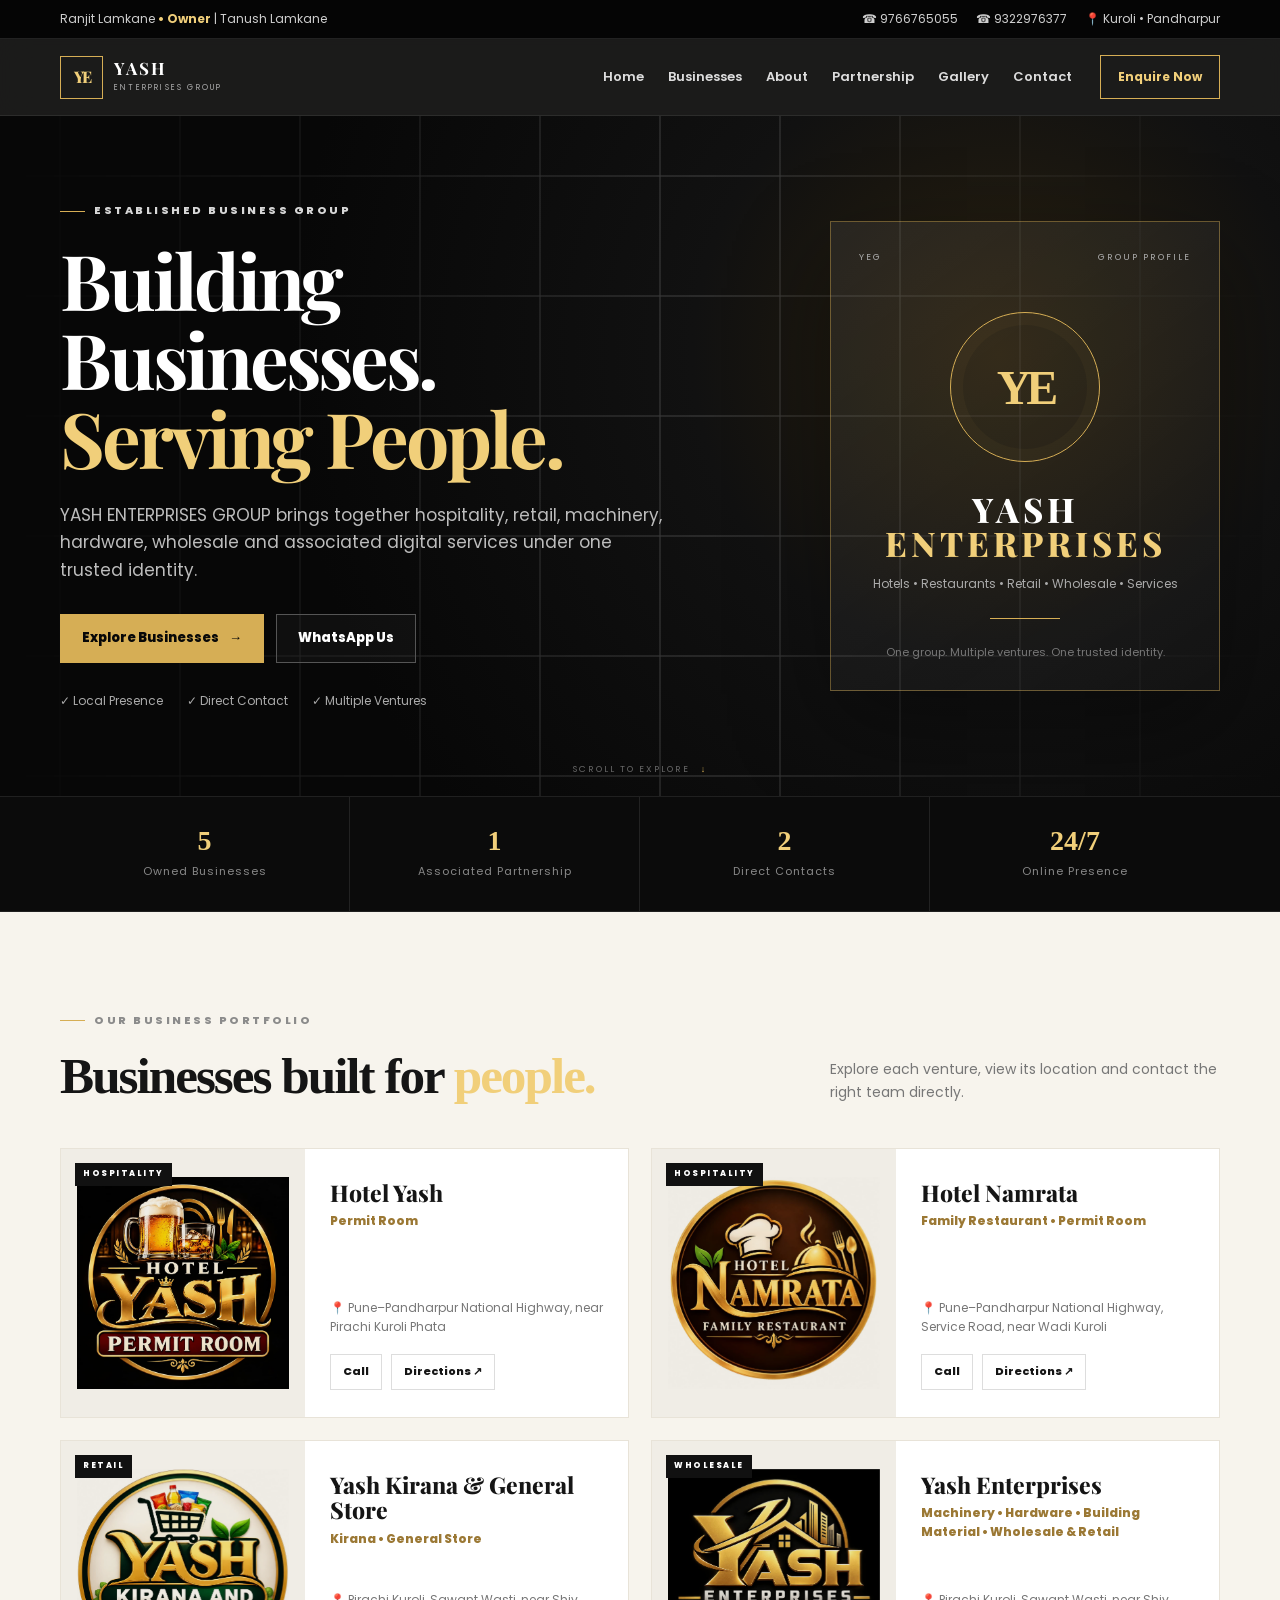
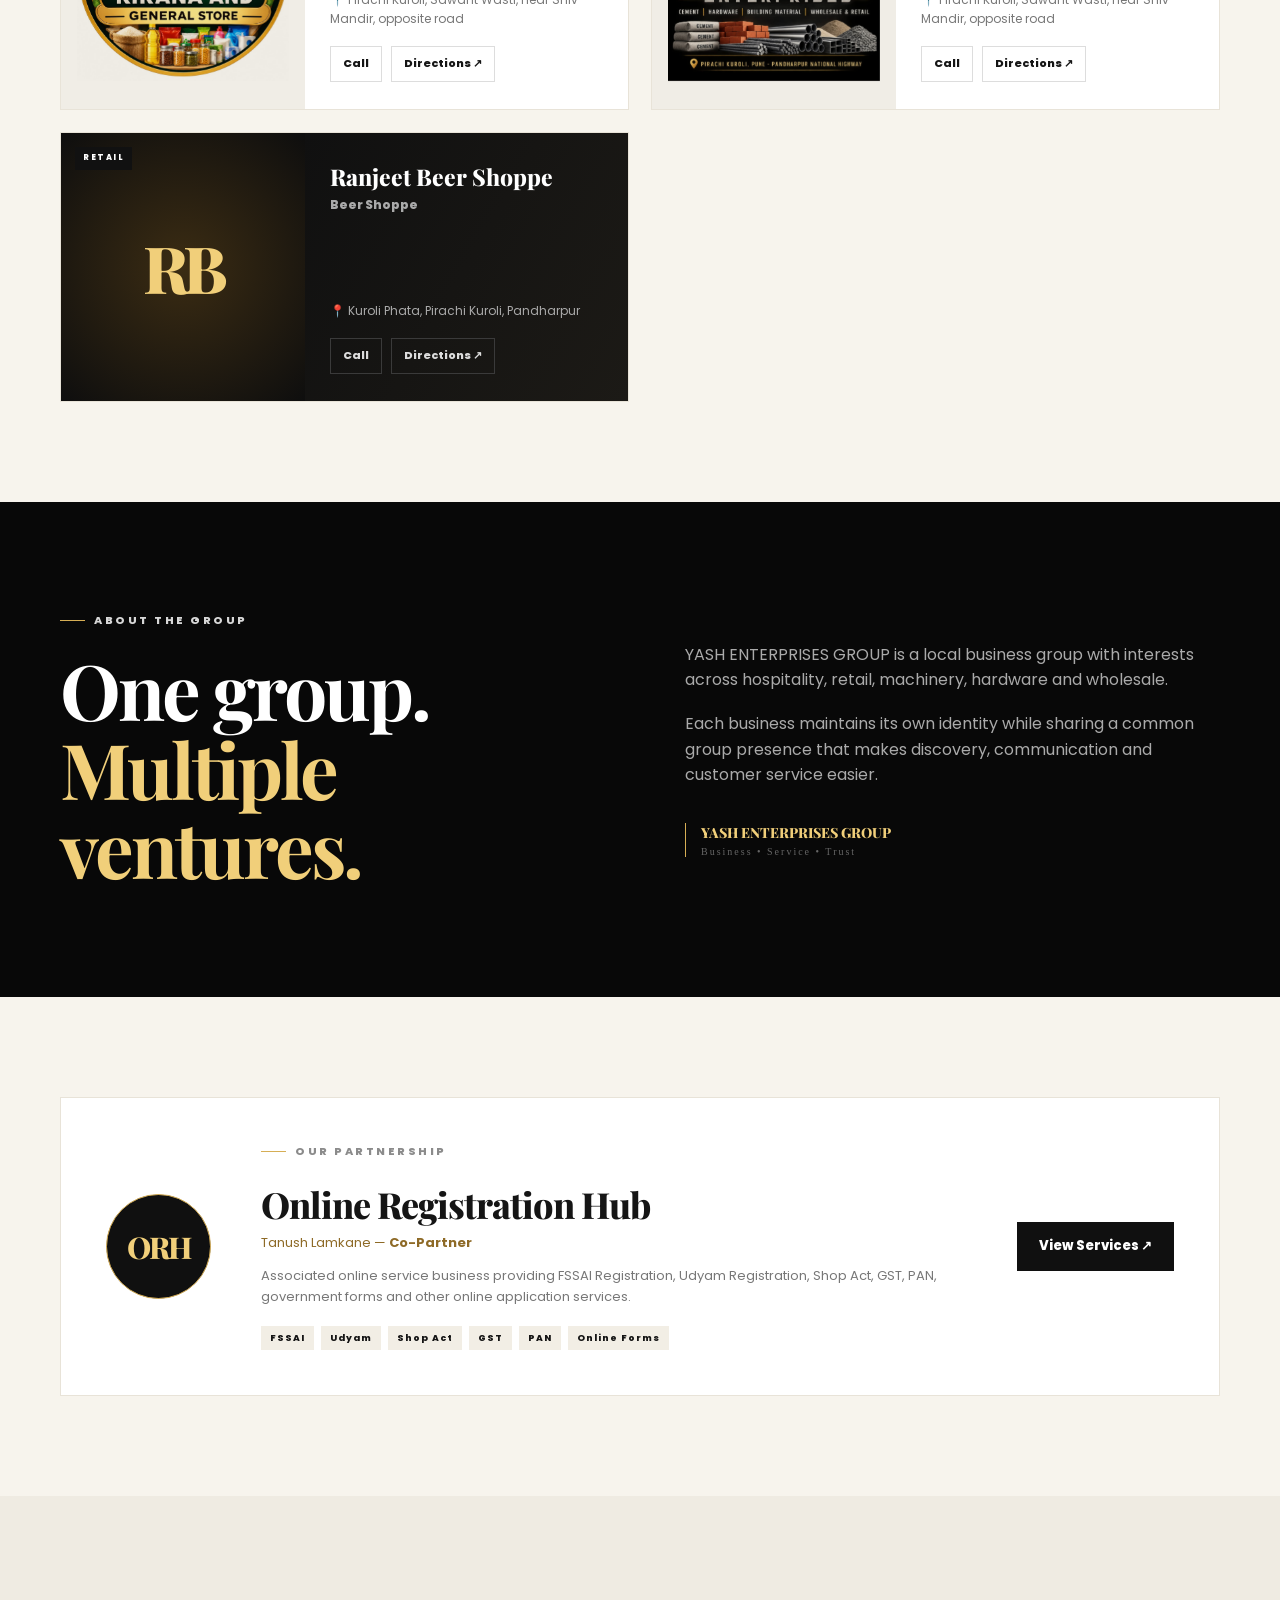
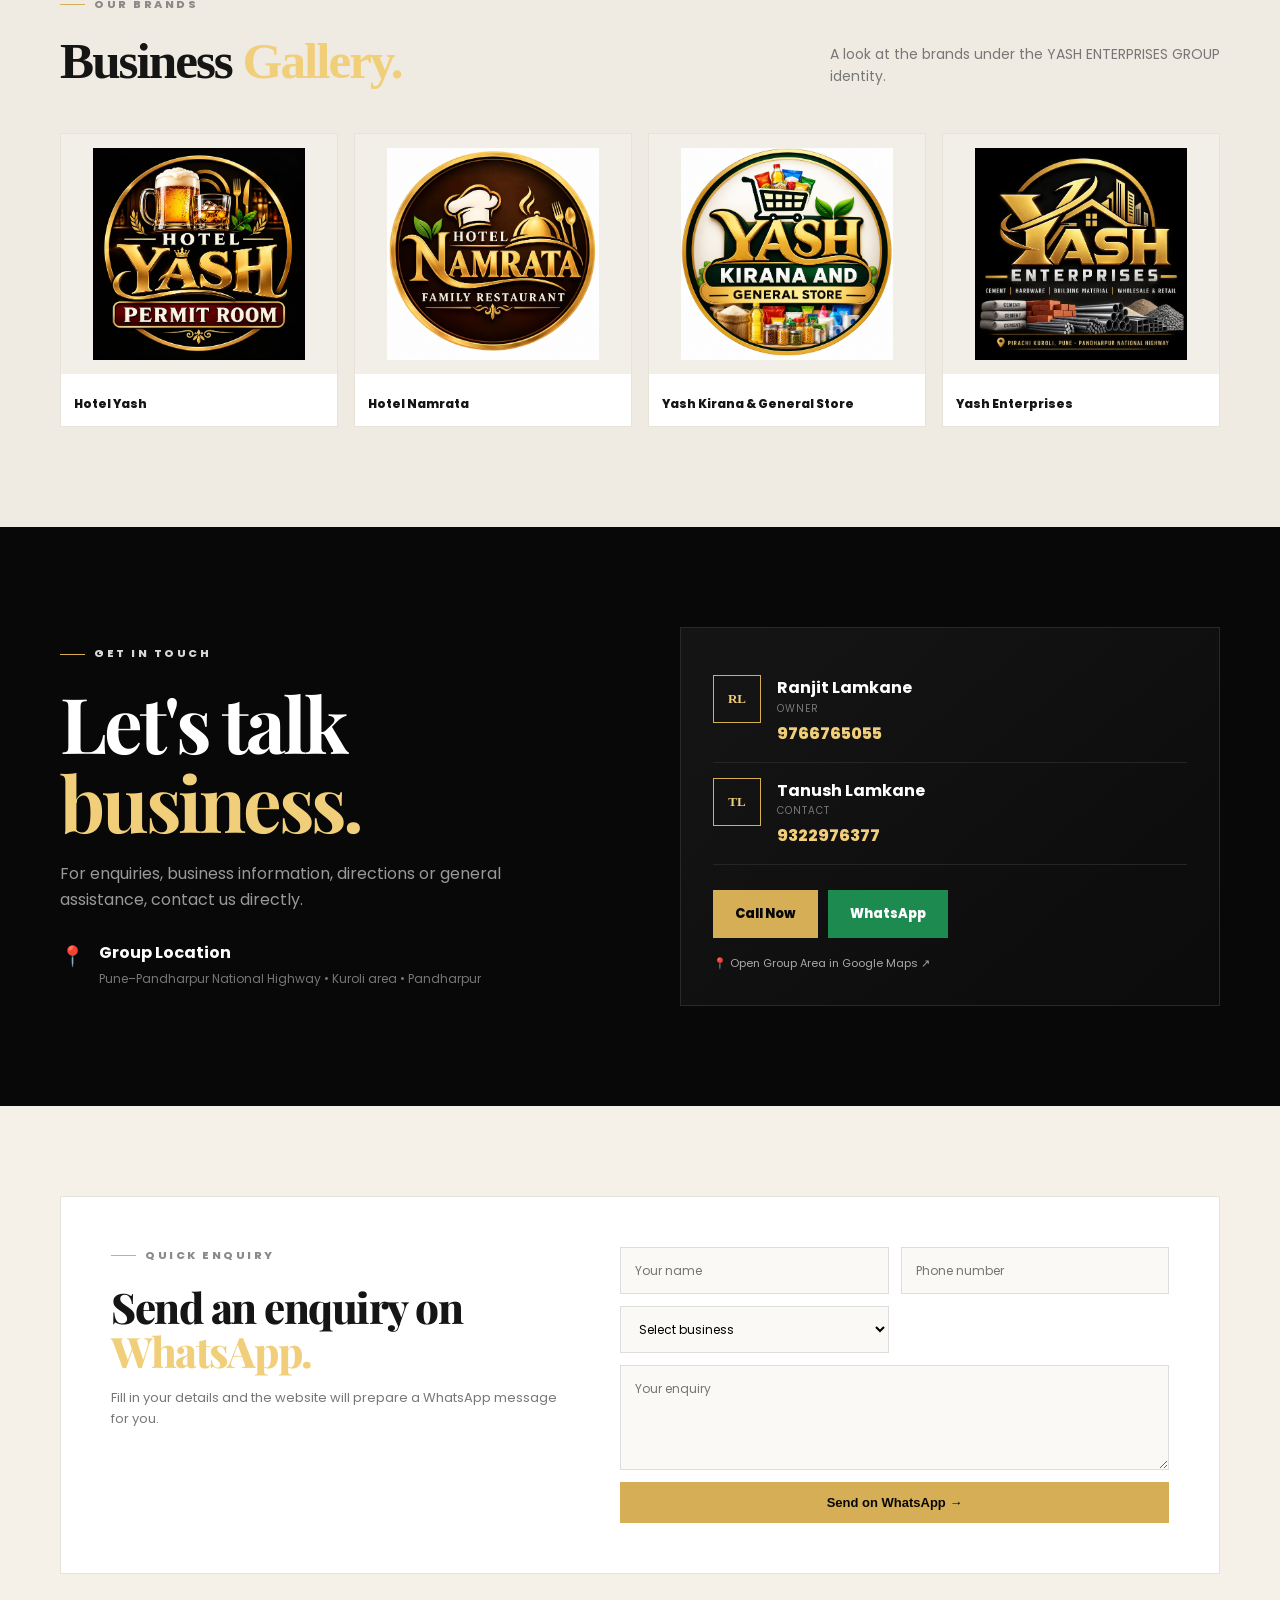
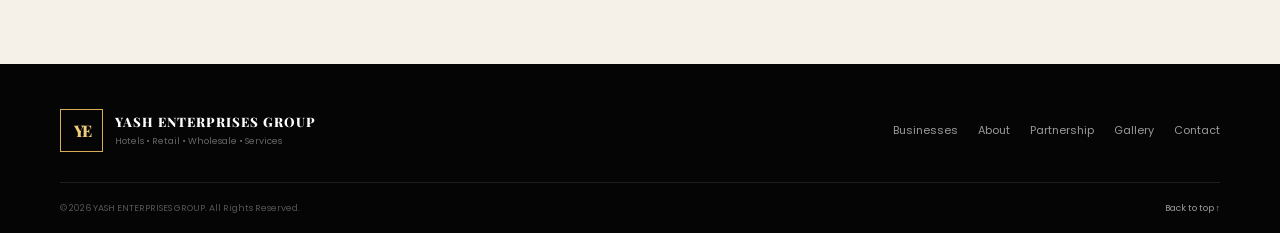
<file: index.html>
<!DOCTYPE html>
<html lang="en">
<head>
  <meta charset="UTF-8">
  <meta name="viewport" content="width=device-width, initial-scale=1.0">
  <meta name="description" content="YASH ENTERPRISES GROUP — Hotels, restaurants, retail, machinery, hardware, wholesale and associated services.">
  <meta name="theme-color" content="#080808">
  <title>YASH ENTERPRISES GROUP | Business Group</title>
  <link rel="preconnect" href="https://fonts.googleapis.com">
  <link rel="preconnect" href="https://fonts.gstatic.com" crossorigin>
  <link href="https://fonts.googleapis.com/css2?family=Playfair+Display:wght@600;700;800&family=Poppins:wght@400;500;600;700;800&display=swap" rel="stylesheet">
  <link rel="stylesheet" href="style.css">
</head>
<body>
  <div class="topbar">
    <div class="container topbar-inner">
      <div>Ranjit Lamkane <b>• Owner</b> <span class="top-owner-sep">|</span> Tanush Lamkane</div>
      <div class="top-actions">
        <a href="tel:+919766765055">☎ 9766765055</a>
        <a href="tel:+919322976377">☎ 9322976377</a>
        <span>📍 Kuroli • Pandharpur</span>
      </div>
    </div>
  </div>

  <header class="header" id="header">
    <div class="container nav">
      <a class="brand" href="#home">
        <span class="brand-mark">YE</span>
        <span class="brand-text"><strong>YASH</strong><small>ENTERPRISES GROUP</small></span>
      </a>
      <button class="menu" id="menuBtn" aria-label="Open menu">☰</button>
      <nav id="navLinks">
        <a href="#home">Home</a>
        <a href="#businesses">Businesses</a>
        <a href="#about">About</a>
        <a href="#partnership">Partnership</a>
        <a href="#gallery">Gallery</a>
        <a href="#contact">Contact</a>
      </nav>
      <a class="nav-cta" href="#contact">Enquire Now</a>
    </div>
  </header>

  <main>
    <section id="home" class="hero">
      <div class="hero-pattern"></div>
      <div class="container hero-grid">
        <div class="hero-copy reveal">
          <div class="eyebrow"><span></span> ESTABLISHED BUSINESS GROUP</div>
          <h1>Building Businesses.<br><em>Serving People.</em></h1>
          <p>YASH ENTERPRISES GROUP brings together hospitality, retail, machinery, hardware, wholesale and associated digital services under one trusted identity.</p>
          <div class="hero-actions">
            <a class="btn gold-btn" href="#businesses">Explore Businesses <b>→</b></a>
            <a class="btn glass-btn" href="https://wa.me/919766765055?text=Hello%20Yash%20Enterprises%20Group,%20I%20have%20an%20enquiry." target="_blank" rel="noopener">WhatsApp Us</a>
          </div>
          <div class="trust-row">
            <span>✓ Local Presence</span>
            <span>✓ Direct Contact</span>
            <span>✓ Multiple Ventures</span>
          </div>
        </div>

        <div class="hero-card reveal">
          <div class="hero-card-top"><span>YEG</span><span>GROUP PROFILE</span></div>
          <div class="hero-seal">YE</div>
          <h2>YASH<br><span>ENTERPRISES</span></h2>
          <p>Hotels • Restaurants • Retail • Wholesale • Services</p>
          <div class="gold-line"></div>
          <small>One group. Multiple ventures. One trusted identity.</small>
        </div>
      </div>
      <div class="scroll-note">SCROLL TO EXPLORE <span>↓</span></div>
    </section>

    <section class="stats">
      <div class="container stats-grid">
        <div><strong>5</strong><span>Owned Businesses</span></div>
        <div><strong>1</strong><span>Associated Partnership</span></div>
        <div><strong>2</strong><span>Direct Contacts</span></div>
        <div><strong>24/7</strong><span>Online Presence</span></div>
      </div>
    </section>

    <section id="businesses" class="section light-section">
      <div class="container">
        <div class="section-head reveal">
          <div>
            <div class="eyebrow dark"><span></span> OUR BUSINESS PORTFOLIO</div>
            <h2>Businesses built for <em>people.</em></h2>
          </div>
          <p>Explore each venture, view its location and contact the right team directly.</p>
        </div>

        <div class="business-grid">
          <article class="business-card reveal">
            <div class="card-image"><img src="assets/hotel-yash.jpeg" alt="Hotel Yash Permit Room logo"><span class="card-badge">HOSPITALITY</span></div>
            <div class="card-body">
              <h3>Hotel Yash</h3><p class="role">Permit Room</p>
              <p class="address">📍 Pune–Pandharpur National Highway, near Pirachi Kuroli Phata</p>
              <div class="card-actions"><a href="tel:+919766765055">Call</a><a href="https://www.google.com/maps/search/?api=1&query=Hotel%20Yash%20Pirachi%20Kuroli%20Phata" target="_blank" rel="noopener">Directions ↗</a></div>
            </div>
          </article>

          <article class="business-card reveal">
            <div class="card-image"><img src="assets/hotel-namrata.jpeg" alt="Hotel Namrata Family Restaurant logo"><span class="card-badge">HOSPITALITY</span></div>
            <div class="card-body">
              <h3>Hotel Namrata</h3><p class="role">Family Restaurant • Permit Room</p>
              <p class="address">📍 Pune–Pandharpur National Highway, Service Road, near Wadi Kuroli</p>
              <div class="card-actions"><a href="tel:+919766765055">Call</a><a href="https://www.google.com/maps/search/?api=1&query=Hotel%20Namrata%20Wadi%20Kuroli" target="_blank" rel="noopener">Directions ↗</a></div>
            </div>
          </article>

          <article class="business-card reveal">
            <div class="card-image"><img src="assets/yash-kirana.jpeg" alt="Yash Kirana and General Store logo"><span class="card-badge">RETAIL</span></div>
            <div class="card-body">
              <h3>Yash Kirana &amp; General Store</h3><p class="role">Kirana • General Store</p>
              <p class="address">📍 Pirachi Kuroli, Sawant Wasti, near Shiv Mandir, opposite road</p>
              <div class="card-actions"><a href="tel:+919766765055">Call</a><a href="https://www.google.com/maps/search/?api=1&query=Yash%20Kirana%20General%20Store%20Pirachi%20Kuroli" target="_blank" rel="noopener">Directions ↗</a></div>
            </div>
          </article>

          <article class="business-card reveal">
            <div class="card-image"><img src="assets/yash-enterprises.jpeg" alt="Yash Enterprises logo"><span class="card-badge">WHOLESALE</span></div>
            <div class="card-body">
              <h3>Yash Enterprises</h3><p class="role">Machinery • Hardware • Building Material • Wholesale &amp; Retail</p>
              <p class="address">📍 Pirachi Kuroli, Sawant Wasti, near Shiv Mandir, opposite road</p>
              <div class="card-actions"><a href="tel:+919322976377">Call</a><a href="https://www.google.com/maps/search/?api=1&query=Yash%20Enterprises%20Pirachi%20Kuroli" target="_blank" rel="noopener">Directions ↗</a></div>
            </div>
          </article>

          <article class="business-card special-card reveal">
            <div class="special-logo">RB</div>
            <div class="card-body">
              <span class="special-label">RETAIL</span>
              <h3>Ranjeet Beer Shoppe</h3><p class="role">Beer Shoppe</p>
              <p class="address">📍 Kuroli Phata, Pirachi Kuroli, Pandharpur</p>
              <div class="card-actions"><a href="tel:+919766765055">Call</a><a href="https://www.google.com/maps/search/?api=1&query=Ranjeet%20Beer%20Shoppe%20Kuroli%20Phata" target="_blank" rel="noopener">Directions ↗</a></div>
            </div>
          </article>
        </div>
      </div>
    </section>

    <section id="about" class="dark-section">
      <div class="container about-grid">
        <div class="reveal">
          <div class="eyebrow"><span></span> ABOUT THE GROUP</div>
          <h2>One group.<br><em>Multiple ventures.</em></h2>
        </div>
        <div class="about-copy reveal">
          <p>YASH ENTERPRISES GROUP is a local business group with interests across hospitality, retail, machinery, hardware and wholesale.</p>
          <p>Each business maintains its own identity while sharing a common group presence that makes discovery, communication and customer service easier.</p>
          <div class="signature">YASH ENTERPRISES GROUP <small>Business • Service • Trust</small></div>
        </div>
      </div>
    </section>

    <section id="partnership" class="section light-section">
      <div class="container">
        <div class="partner-box reveal">
          <div class="partner-mark">ORH</div>
          <div class="partner-content">
            <div class="eyebrow dark"><span></span> OUR PARTNERSHIP</div>
            <h2>Online Registration Hub</h2>
            <p class="partner-role">Tanush Lamkane — <strong>Co-Partner</strong></p>
            <p>Associated online service business providing FSSAI Registration, Udyam Registration, Shop Act, GST, PAN, government forms and other online application services.</p>
            <div class="tags"><span>FSSAI</span><span>Udyam</span><span>Shop Act</span><span>GST</span><span>PAN</span><span>Online Forms</span></div>
          </div>
          <a class="btn dark-btn" href="https://www.google.com/search?q=Online+Registration+Hub" target="_blank" rel="noopener">View Services ↗</a>
        </div>
      </div>
    </section>

    <section id="gallery" class="section gallery-section">
      <div class="container">
        <div class="section-head reveal">
          <div><div class="eyebrow dark"><span></span> OUR BRANDS</div><h2>Business <em>Gallery.</em></h2></div>
          <p>A look at the brands under the YASH ENTERPRISES GROUP identity.</p>
        </div>
        <div class="gallery-grid">
          <figure class="gallery-item reveal"><img src="assets/hotel-yash.jpeg" alt="Hotel Yash"><figcaption>Hotel Yash</figcaption></figure>
          <figure class="gallery-item reveal"><img src="assets/hotel-namrata.jpeg" alt="Hotel Namrata"><figcaption>Hotel Namrata</figcaption></figure>
          <figure class="gallery-item reveal"><img src="assets/yash-kirana.jpeg" alt="Yash Kirana & General Store"><figcaption>Yash Kirana &amp; General Store</figcaption></figure>
          <figure class="gallery-item reveal"><img src="assets/yash-enterprises.jpeg" alt="Yash Enterprises"><figcaption>Yash Enterprises</figcaption></figure>
        </div>
      </div>
    </section>

    <section id="contact" class="contact-section">
      <div class="container contact-grid">
        <div class="reveal">
          <div class="eyebrow"><span></span> GET IN TOUCH</div>
          <h2>Let's talk<br><em>business.</em></h2>
          <p>For enquiries, business information, directions or general assistance, contact us directly.</p>
          <div class="contact-mini"><span>📍</span><div><strong>Group Location</strong><small>Pune–Pandharpur National Highway • Kuroli area • Pandharpur</small></div></div>
        </div>

        <div class="contact-card reveal">
          <div class="contact-person"><div class="avatar">RL</div><div><strong>Ranjit Lamkane</strong><small>Owner</small><a href="tel:+919766765055">9766765055</a></div></div>
          <div class="contact-person"><div class="avatar">TL</div><div><strong>Tanush Lamkane</strong><small>Contact</small><a href="tel:+919322976377">9322976377</a></div></div>
          <div class="contact-buttons"><a class="btn gold-btn" href="tel:+919766765055">Call Now</a><a class="btn whatsapp-btn" href="https://wa.me/919766765055?text=Hello%20Yash%20Enterprises%20Group,%20I%20have%20an%20enquiry." target="_blank" rel="noopener">WhatsApp</a></div>
          <a class="map-link" href="https://www.google.com/maps/search/?api=1&query=Pirachi%20Kuroli%20Pandharpur%20Maharashtra" target="_blank" rel="noopener">📍 Open Group Area in Google Maps ↗</a>
        </div>
      </div>
    </section>

    <section class="enquiry-section">
      <div class="container enquiry-box reveal">
        <div>
          <div class="eyebrow dark"><span></span> QUICK ENQUIRY</div>
          <h2>Send an enquiry on <em>WhatsApp.</em></h2>
          <p>Fill in your details and the website will prepare a WhatsApp message for you.</p>
        </div>
        <form id="enquiryForm">
          <input id="name" type="text" placeholder="Your name" required>
          <input id="phone" type="tel" placeholder="Phone number" required>
          <select id="business" required>
            <option value="">Select business</option>
            <option>Hotel Yash</option>
            <option>Hotel Namrata</option>
            <option>Yash Kirana & General Store</option>
            <option>Yash Enterprises</option>
            <option>Ranjeet Beer Shoppe</option>
            <option>Online Registration Hub</option>
            <option>General Group Enquiry</option>
          </select>
          <textarea id="message" rows="4" placeholder="Your enquiry" required></textarea>
          <button class="btn gold-btn" type="submit">Send on WhatsApp →</button>
        </form>
      </div>
    </section>
  </main>

  <footer>
    <div class="container footer-main">
      <div class="footer-brand"><span class="brand-mark">YE</span><div><strong>YASH ENTERPRISES GROUP</strong><small>Hotels • Retail • Wholesale • Services</small></div></div>
      <div class="footer-links"><a href="#businesses">Businesses</a><a href="#about">About</a><a href="#partnership">Partnership</a><a href="#gallery">Gallery</a><a href="#contact">Contact</a></div>
    </div>
    <div class="container footer-bottom"><span>© 2026 YASH ENTERPRISES GROUP. All Rights Reserved.</span><a href="#home">Back to top ↑</a></div>
  </footer>

  <button id="backTop" aria-label="Back to top">↑</button>
  <script src="script.js"></script>
</body>
</html>
</file>
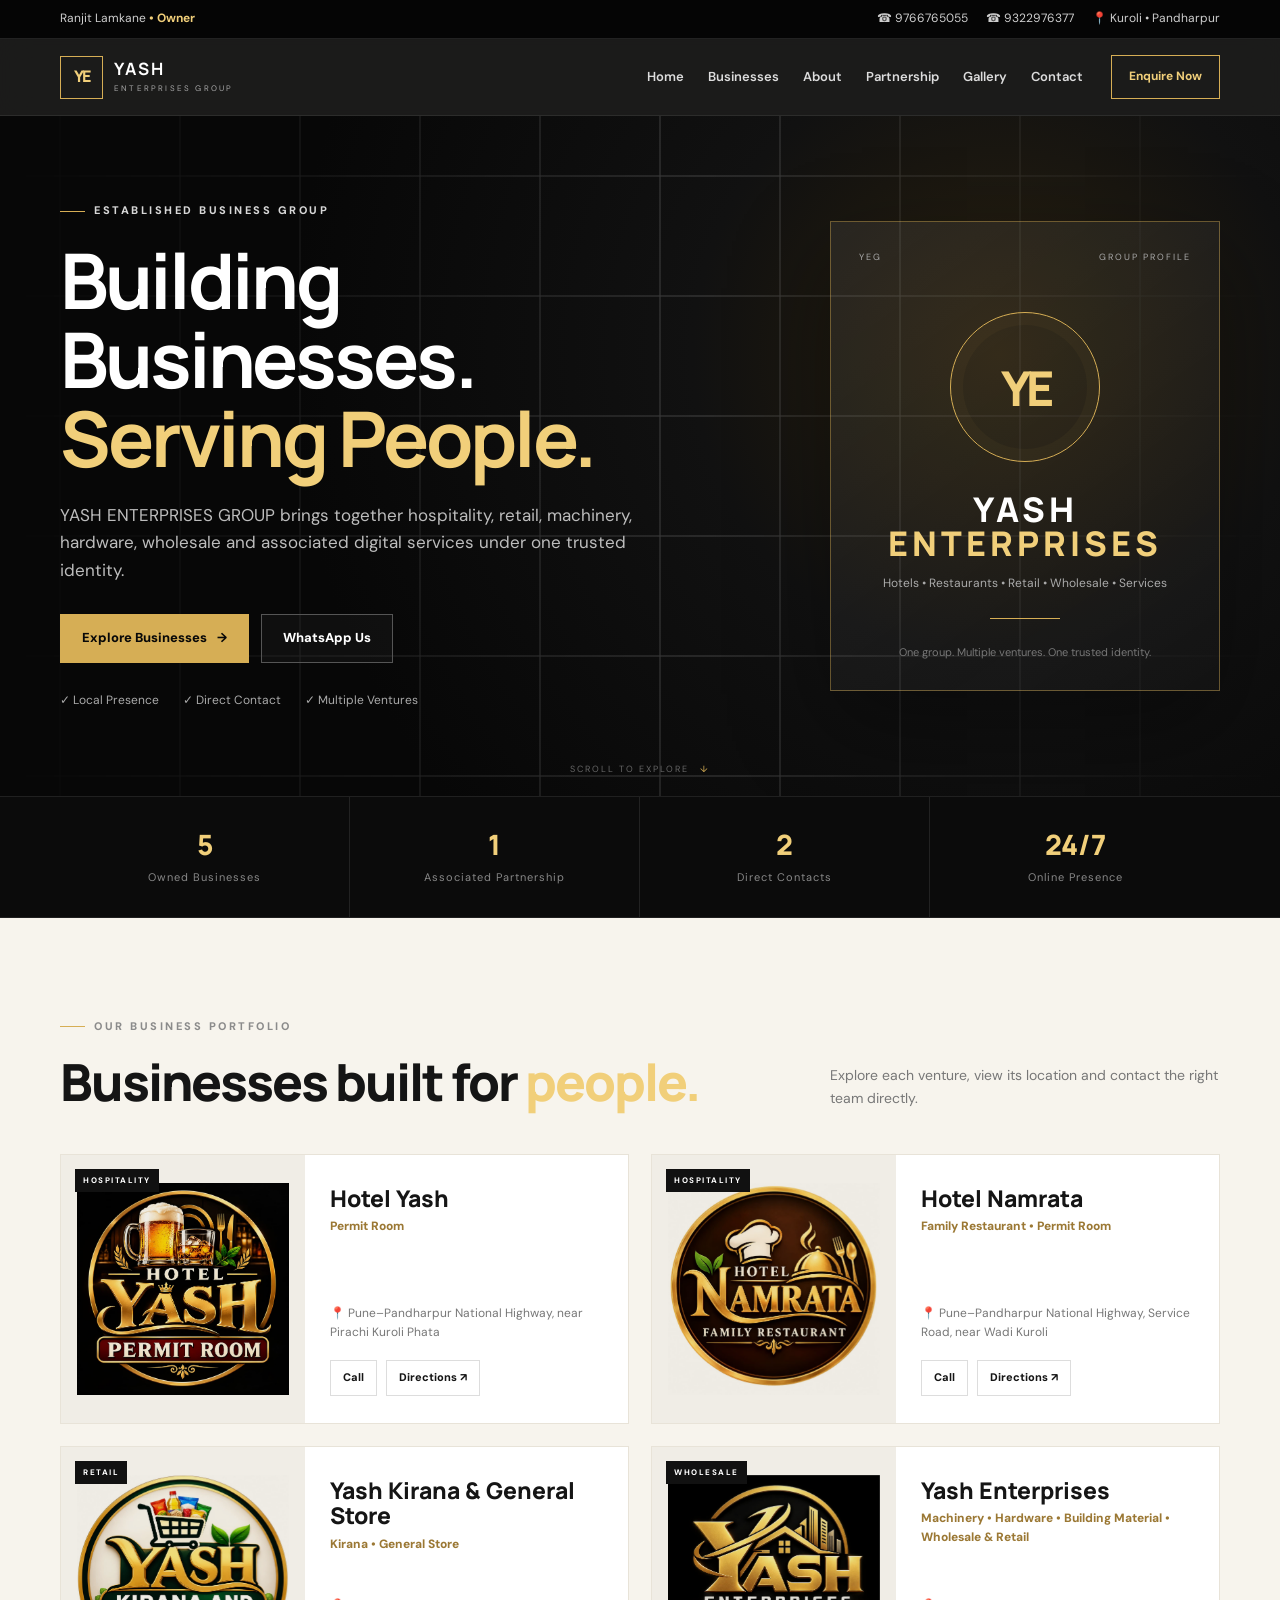
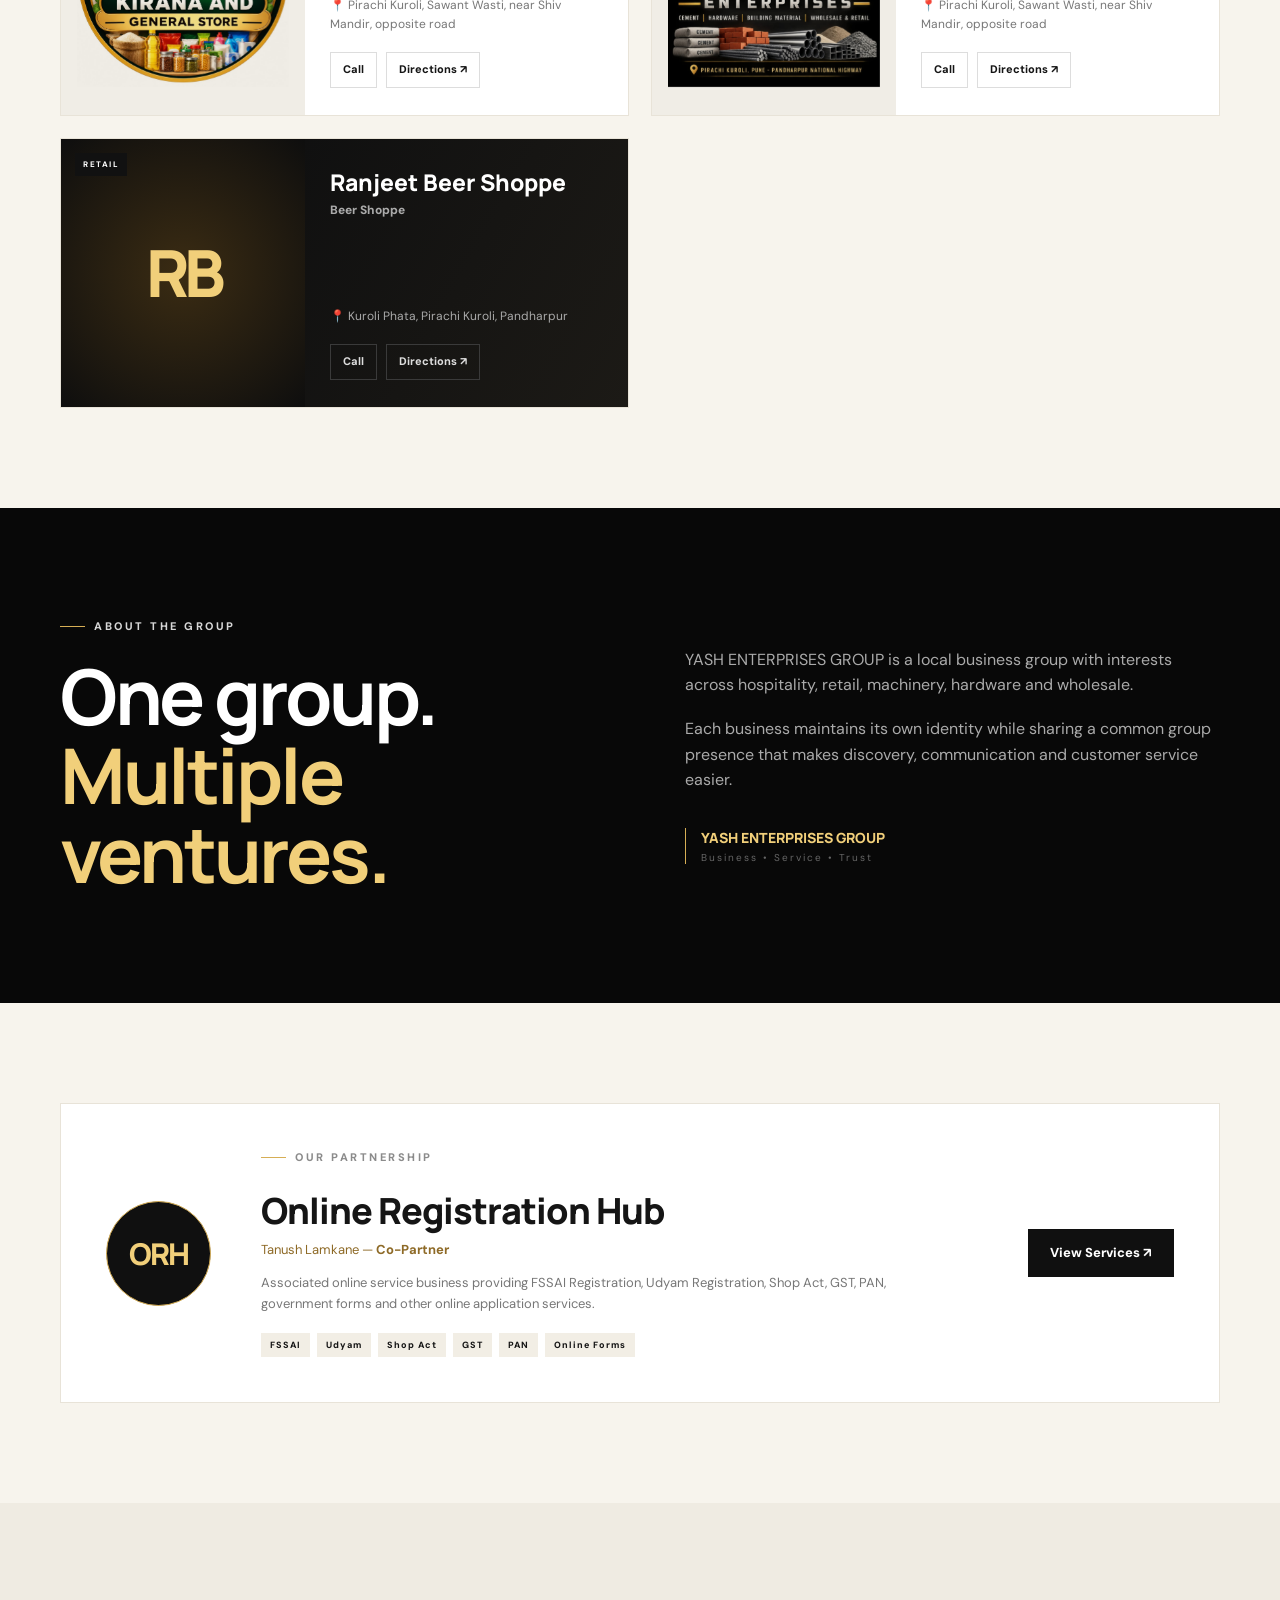
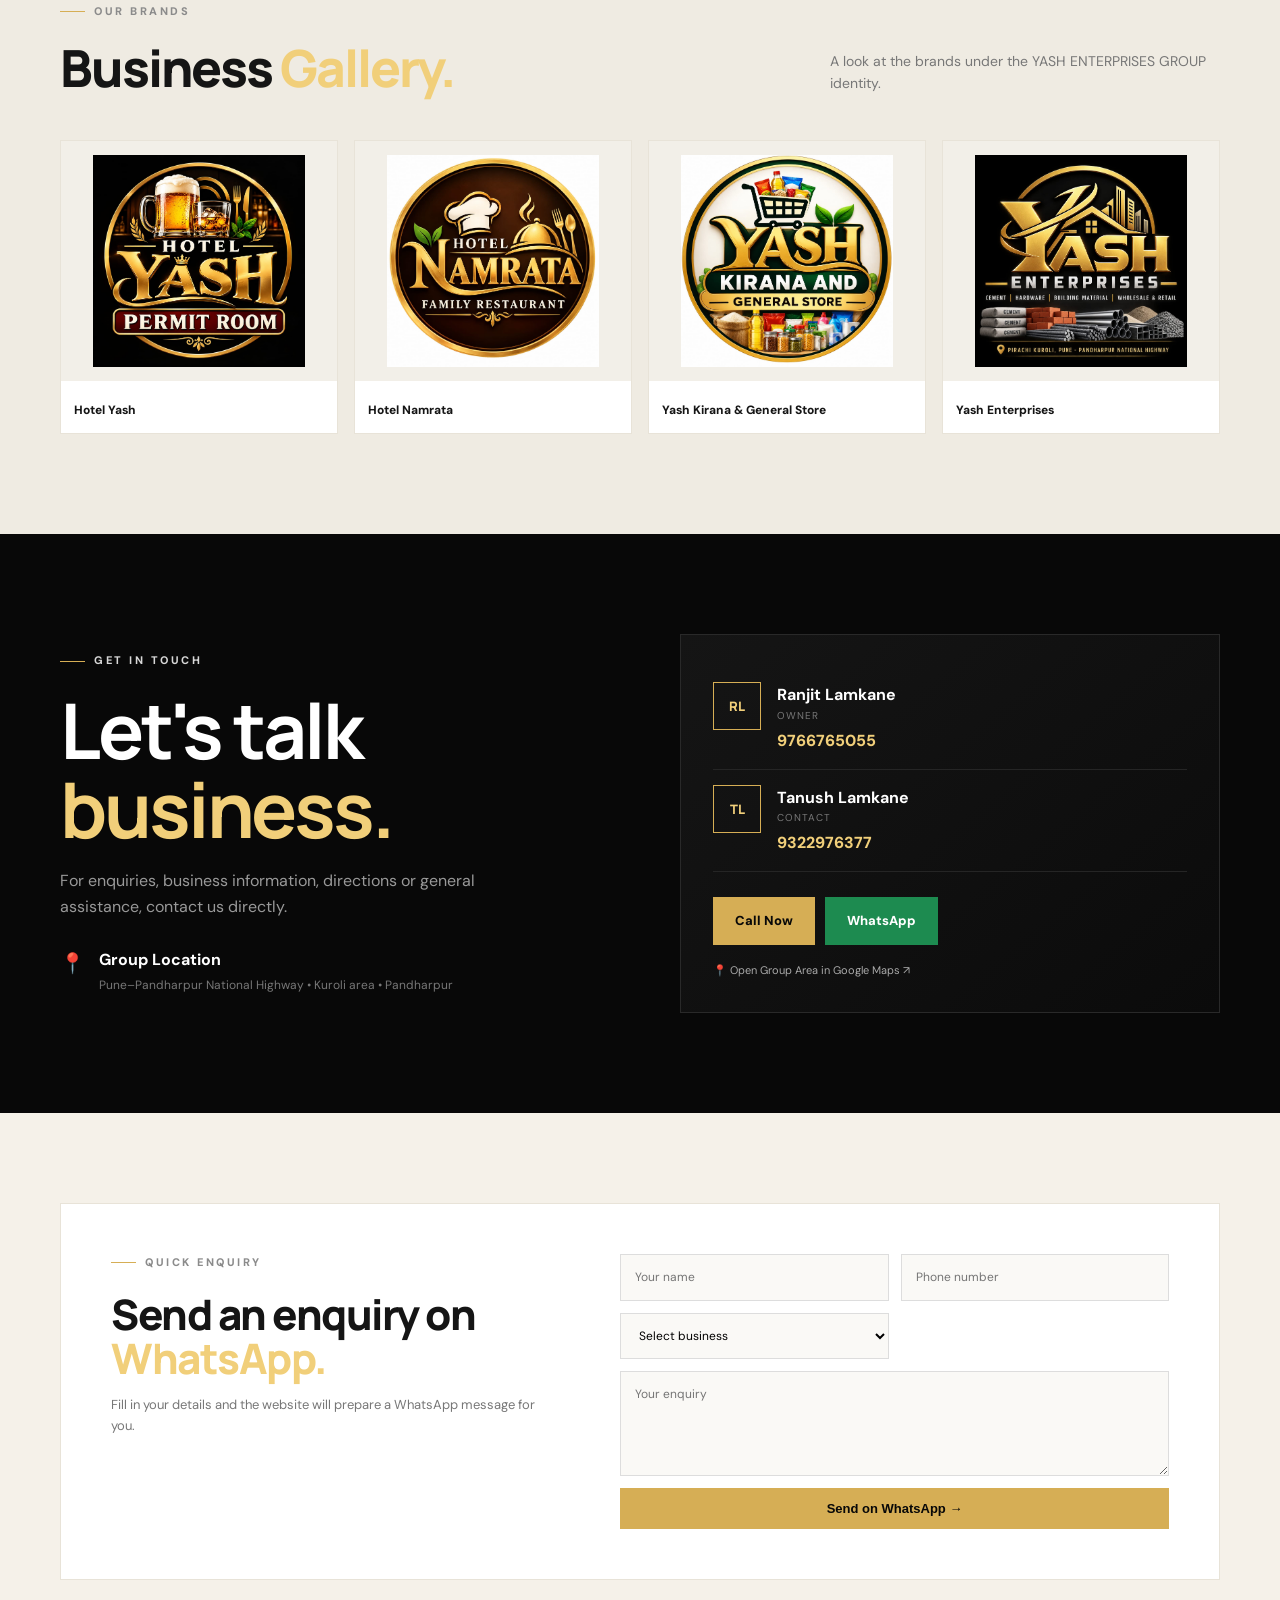
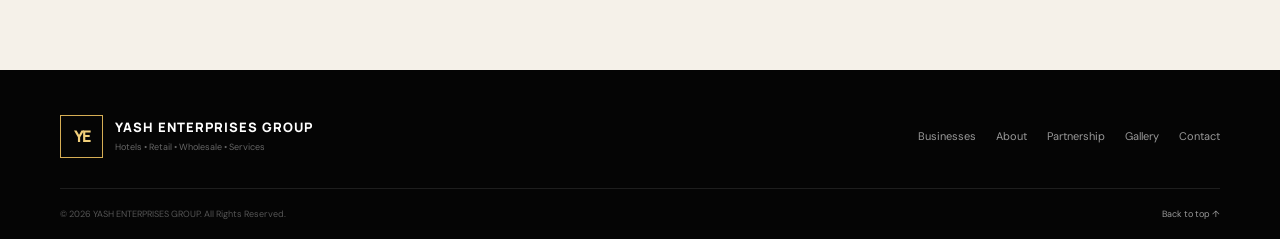
<file: yash_enterprises_group_premium_v2/index.html>
<!DOCTYPE html>
<html lang="en">
<head>
  <meta charset="UTF-8">
  <meta name="viewport" content="width=device-width, initial-scale=1.0">
  <meta name="description" content="YASH ENTERPRISES GROUP — Hotels, restaurants, retail, machinery, hardware, wholesale and associated services.">
  <meta name="theme-color" content="#080808">
  <title>YASH ENTERPRISES GROUP | Business Group</title>
  <link rel="preconnect" href="https://fonts.googleapis.com">
  <link rel="preconnect" href="https://fonts.gstatic.com" crossorigin>
  <link href="https://fonts.googleapis.com/css2?family=DM+Sans:wght@400;500;600;700&family=Manrope:wght@600;700;800&display=swap" rel="stylesheet">
  <link rel="stylesheet" href="style.css">
</head>
<body>
  <div class="topbar">
    <div class="container topbar-inner">
      <div>Ranjit Lamkane <b>• Owner</b></div>
      <div class="top-actions">
        <a href="tel:+919766765055">☎ 9766765055</a>
        <a href="tel:+919322976377">☎ 9322976377</a>
        <span>📍 Kuroli • Pandharpur</span>
      </div>
    </div>
  </div>

  <header class="header" id="header">
    <div class="container nav">
      <a class="brand" href="#home">
        <span class="brand-mark">YE</span>
        <span class="brand-text"><strong>YASH</strong><small>ENTERPRISES GROUP</small></span>
      </a>
      <button class="menu" id="menuBtn" aria-label="Open menu">☰</button>
      <nav id="navLinks">
        <a href="#home">Home</a>
        <a href="#businesses">Businesses</a>
        <a href="#about">About</a>
        <a href="#partnership">Partnership</a>
        <a href="#gallery">Gallery</a>
        <a href="#contact">Contact</a>
      </nav>
      <a class="nav-cta" href="#contact">Enquire Now</a>
    </div>
  </header>

  <main>
    <section id="home" class="hero">
      <div class="hero-pattern"></div>
      <div class="container hero-grid">
        <div class="hero-copy reveal">
          <div class="eyebrow"><span></span> ESTABLISHED BUSINESS GROUP</div>
          <h1>Building Businesses.<br><em>Serving People.</em></h1>
          <p>YASH ENTERPRISES GROUP brings together hospitality, retail, machinery, hardware, wholesale and associated digital services under one trusted identity.</p>
          <div class="hero-actions">
            <a class="btn gold-btn" href="#businesses">Explore Businesses <b>→</b></a>
            <a class="btn glass-btn" href="https://wa.me/919766765055?text=Hello%20Yash%20Enterprises%20Group,%20I%20have%20an%20enquiry." target="_blank" rel="noopener">WhatsApp Us</a>
          </div>
          <div class="trust-row">
            <span>✓ Local Presence</span>
            <span>✓ Direct Contact</span>
            <span>✓ Multiple Ventures</span>
          </div>
        </div>

        <div class="hero-card reveal">
          <div class="hero-card-top"><span>YEG</span><span>GROUP PROFILE</span></div>
          <div class="hero-seal">YE</div>
          <h2>YASH<br><span>ENTERPRISES</span></h2>
          <p>Hotels • Restaurants • Retail • Wholesale • Services</p>
          <div class="gold-line"></div>
          <small>One group. Multiple ventures. One trusted identity.</small>
        </div>
      </div>
      <div class="scroll-note">SCROLL TO EXPLORE <span>↓</span></div>
    </section>

    <section class="stats">
      <div class="container stats-grid">
        <div><strong>5</strong><span>Owned Businesses</span></div>
        <div><strong>1</strong><span>Associated Partnership</span></div>
        <div><strong>2</strong><span>Direct Contacts</span></div>
        <div><strong>24/7</strong><span>Online Presence</span></div>
      </div>
    </section>

    <section id="businesses" class="section light-section">
      <div class="container">
        <div class="section-head reveal">
          <div>
            <div class="eyebrow dark"><span></span> OUR BUSINESS PORTFOLIO</div>
            <h2>Businesses built for <em>people.</em></h2>
          </div>
          <p>Explore each venture, view its location and contact the right team directly.</p>
        </div>

        <div class="business-grid">
          <article class="business-card reveal">
            <div class="card-image"><img src="assets/hotel-yash.jpeg" alt="Hotel Yash Permit Room logo"><span class="card-badge">HOSPITALITY</span></div>
            <div class="card-body">
              <h3>Hotel Yash</h3><p class="role">Permit Room</p>
              <p class="address">📍 Pune–Pandharpur National Highway, near Pirachi Kuroli Phata</p>
              <div class="card-actions"><a href="tel:+919766765055">Call</a><a href="https://www.google.com/maps/search/?api=1&query=Hotel%20Yash%20Pirachi%20Kuroli%20Phata" target="_blank" rel="noopener">Directions ↗</a></div>
            </div>
          </article>

          <article class="business-card reveal">
            <div class="card-image"><img src="assets/hotel-namrata.jpeg" alt="Hotel Namrata Family Restaurant logo"><span class="card-badge">HOSPITALITY</span></div>
            <div class="card-body">
              <h3>Hotel Namrata</h3><p class="role">Family Restaurant • Permit Room</p>
              <p class="address">📍 Pune–Pandharpur National Highway, Service Road, near Wadi Kuroli</p>
              <div class="card-actions"><a href="tel:+919766765055">Call</a><a href="https://www.google.com/maps/search/?api=1&query=Hotel%20Namrata%20Wadi%20Kuroli" target="_blank" rel="noopener">Directions ↗</a></div>
            </div>
          </article>

          <article class="business-card reveal">
            <div class="card-image"><img src="assets/yash-kirana.jpeg" alt="Yash Kirana and General Store logo"><span class="card-badge">RETAIL</span></div>
            <div class="card-body">
              <h3>Yash Kirana &amp; General Store</h3><p class="role">Kirana • General Store</p>
              <p class="address">📍 Pirachi Kuroli, Sawant Wasti, near Shiv Mandir, opposite road</p>
              <div class="card-actions"><a href="tel:+919766765055">Call</a><a href="https://www.google.com/maps/search/?api=1&query=Yash%20Kirana%20General%20Store%20Pirachi%20Kuroli" target="_blank" rel="noopener">Directions ↗</a></div>
            </div>
          </article>

          <article class="business-card reveal">
            <div class="card-image"><img src="assets/yash-enterprises.jpeg" alt="Yash Enterprises logo"><span class="card-badge">WHOLESALE</span></div>
            <div class="card-body">
              <h3>Yash Enterprises</h3><p class="role">Machinery • Hardware • Building Material • Wholesale &amp; Retail</p>
              <p class="address">📍 Pirachi Kuroli, Sawant Wasti, near Shiv Mandir, opposite road</p>
              <div class="card-actions"><a href="tel:+919322976377">Call</a><a href="https://www.google.com/maps/search/?api=1&query=Yash%20Enterprises%20Pirachi%20Kuroli" target="_blank" rel="noopener">Directions ↗</a></div>
            </div>
          </article>

          <article class="business-card special-card reveal">
            <div class="special-logo">RB</div>
            <div class="card-body">
              <span class="special-label">RETAIL</span>
              <h3>Ranjeet Beer Shoppe</h3><p class="role">Beer Shoppe</p>
              <p class="address">📍 Kuroli Phata, Pirachi Kuroli, Pandharpur</p>
              <div class="card-actions"><a href="tel:+919766765055">Call</a><a href="https://www.google.com/maps/search/?api=1&query=Ranjeet%20Beer%20Shoppe%20Kuroli%20Phata" target="_blank" rel="noopener">Directions ↗</a></div>
            </div>
          </article>
        </div>
      </div>
    </section>

    <section id="about" class="dark-section">
      <div class="container about-grid">
        <div class="reveal">
          <div class="eyebrow"><span></span> ABOUT THE GROUP</div>
          <h2>One group.<br><em>Multiple ventures.</em></h2>
        </div>
        <div class="about-copy reveal">
          <p>YASH ENTERPRISES GROUP is a local business group with interests across hospitality, retail, machinery, hardware and wholesale.</p>
          <p>Each business maintains its own identity while sharing a common group presence that makes discovery, communication and customer service easier.</p>
          <div class="signature">YASH ENTERPRISES GROUP <small>Business • Service • Trust</small></div>
        </div>
      </div>
    </section>

    <section id="partnership" class="section light-section">
      <div class="container">
        <div class="partner-box reveal">
          <div class="partner-mark">ORH</div>
          <div class="partner-content">
            <div class="eyebrow dark"><span></span> OUR PARTNERSHIP</div>
            <h2>Online Registration Hub</h2>
            <p class="partner-role">Tanush Lamkane — <strong>Co-Partner</strong></p>
            <p>Associated online service business providing FSSAI Registration, Udyam Registration, Shop Act, GST, PAN, government forms and other online application services.</p>
            <div class="tags"><span>FSSAI</span><span>Udyam</span><span>Shop Act</span><span>GST</span><span>PAN</span><span>Online Forms</span></div>
          </div>
          <a class="btn dark-btn" href="https://www.google.com/search?q=Online+Registration+Hub" target="_blank" rel="noopener">View Services ↗</a>
        </div>
      </div>
    </section>

    <section id="gallery" class="section gallery-section">
      <div class="container">
        <div class="section-head reveal">
          <div><div class="eyebrow dark"><span></span> OUR BRANDS</div><h2>Business <em>Gallery.</em></h2></div>
          <p>A look at the brands under the YASH ENTERPRISES GROUP identity.</p>
        </div>
        <div class="gallery-grid">
          <figure class="gallery-item reveal"><img src="assets/hotel-yash.jpeg" alt="Hotel Yash"><figcaption>Hotel Yash</figcaption></figure>
          <figure class="gallery-item reveal"><img src="assets/hotel-namrata.jpeg" alt="Hotel Namrata"><figcaption>Hotel Namrata</figcaption></figure>
          <figure class="gallery-item reveal"><img src="assets/yash-kirana.jpeg" alt="Yash Kirana & General Store"><figcaption>Yash Kirana &amp; General Store</figcaption></figure>
          <figure class="gallery-item reveal"><img src="assets/yash-enterprises.jpeg" alt="Yash Enterprises"><figcaption>Yash Enterprises</figcaption></figure>
        </div>
      </div>
    </section>

    <section id="contact" class="contact-section">
      <div class="container contact-grid">
        <div class="reveal">
          <div class="eyebrow"><span></span> GET IN TOUCH</div>
          <h2>Let's talk<br><em>business.</em></h2>
          <p>For enquiries, business information, directions or general assistance, contact us directly.</p>
          <div class="contact-mini"><span>📍</span><div><strong>Group Location</strong><small>Pune–Pandharpur National Highway • Kuroli area • Pandharpur</small></div></div>
        </div>

        <div class="contact-card reveal">
          <div class="contact-person"><div class="avatar">RL</div><div><strong>Ranjit Lamkane</strong><small>Owner</small><a href="tel:+919766765055">9766765055</a></div></div>
          <div class="contact-person"><div class="avatar">TL</div><div><strong>Tanush Lamkane</strong><small>Contact</small><a href="tel:+919322976377">9322976377</a></div></div>
          <div class="contact-buttons"><a class="btn gold-btn" href="tel:+919766765055">Call Now</a><a class="btn whatsapp-btn" href="https://wa.me/919766765055?text=Hello%20Yash%20Enterprises%20Group,%20I%20have%20an%20enquiry." target="_blank" rel="noopener">WhatsApp</a></div>
          <a class="map-link" href="https://www.google.com/maps/search/?api=1&query=Pirachi%20Kuroli%20Pandharpur%20Maharashtra" target="_blank" rel="noopener">📍 Open Group Area in Google Maps ↗</a>
        </div>
      </div>
    </section>

    <section class="enquiry-section">
      <div class="container enquiry-box reveal">
        <div>
          <div class="eyebrow dark"><span></span> QUICK ENQUIRY</div>
          <h2>Send an enquiry on <em>WhatsApp.</em></h2>
          <p>Fill in your details and the website will prepare a WhatsApp message for you.</p>
        </div>
        <form id="enquiryForm">
          <input id="name" type="text" placeholder="Your name" required>
          <input id="phone" type="tel" placeholder="Phone number" required>
          <select id="business" required>
            <option value="">Select business</option>
            <option>Hotel Yash</option>
            <option>Hotel Namrata</option>
            <option>Yash Kirana & General Store</option>
            <option>Yash Enterprises</option>
            <option>Ranjeet Beer Shoppe</option>
            <option>Online Registration Hub</option>
            <option>General Group Enquiry</option>
          </select>
          <textarea id="message" rows="4" placeholder="Your enquiry" required></textarea>
          <button class="btn gold-btn" type="submit">Send on WhatsApp →</button>
        </form>
      </div>
    </section>
  </main>

  <footer>
    <div class="container footer-main">
      <div class="footer-brand"><span class="brand-mark">YE</span><div><strong>YASH ENTERPRISES GROUP</strong><small>Hotels • Retail • Wholesale • Services</small></div></div>
      <div class="footer-links"><a href="#businesses">Businesses</a><a href="#about">About</a><a href="#partnership">Partnership</a><a href="#gallery">Gallery</a><a href="#contact">Contact</a></div>
    </div>
    <div class="container footer-bottom"><span>© 2026 YASH ENTERPRISES GROUP. All Rights Reserved.</span><a href="#home">Back to top ↑</a></div>
  </footer>

  <button id="backTop" aria-label="Back to top">↑</button>
  <script src="script.js"></script>
</body>
</html>
</file>
<file: style.css>
*{box-sizing:border-box;margin:0;padding:0}
:root{--black:#070707;--black2:#101010;--gold:#d6ae55;--gold2:#f1cf7a;--cream:#f7f4ed;--muted:#777;--line:#e8e3d8}
html{scroll-behavior:smooth}
body{font-family:"Poppins",Arial,sans-serif;color:#151515;background:var(--cream);line-height:1.6}
a{text-decoration:none;color:inherit}
.container{width:min(1160px,92%);margin:auto}
.topbar{background:#050505;color:#cfcfcf;font-size:12px;border-bottom:1px solid #222}
.topbar-inner{min-height:38px;display:flex;align-items:center;justify-content:space-between;gap:20px}
.topbar b{color:var(--gold2)}
.top-actions{display:flex;gap:18px;align-items:center}
.top-actions a:hover{color:var(--gold2)}
.header{position:sticky;top:0;z-index:50;background:rgba(8,8,8,.92);backdrop-filter:blur(14px);border-bottom:1px solid rgba(255,255,255,.08)}
.nav{height:76px;display:flex;align-items:center;gap:28px}
.brand{display:flex;align-items:center;gap:11px;margin-right:auto}
.brand-mark{width:43px;height:43px;border:1px solid var(--gold);display:grid;place-items:center;color:var(--gold2);font-family:"Playfair Display",Georgia,serif;font-weight:800;letter-spacing:-2px}
.brand-text strong{display:block;color:#fff;font-family:"Playfair Display",Georgia,serif;font-size:17px;letter-spacing:2px;line-height:1}
.brand-text small{display:block;color:#a6a6a6;font-size:8px;letter-spacing:2.2px;margin-top:5px}
nav{display:flex;gap:24px;color:#ddd;font-size:13px;font-weight:600}
nav a{position:relative;padding:28px 0}
nav a:after{content:"";position:absolute;left:0;right:100%;bottom:18px;height:1px;background:var(--gold);transition:.25s}
nav a:hover{color:var(--gold2)}nav a:hover:after{right:0}
.nav-cta{border:1px solid var(--gold);color:var(--gold2);padding:11px 17px;font-size:12px;font-weight:700}
.menu{display:none;background:none;border:0;color:white;font-size:25px}
.hero{min-height:680px;background:radial-gradient(circle at 78% 35%,#29200e 0,#111 28%,#070707 65%);color:white;position:relative;overflow:hidden;display:grid;align-items:center}
.hero-pattern{position:absolute;inset:0;opacity:.18;background-image:linear-gradient(90deg,transparent 49%,#fff 50%,transparent 51%),linear-gradient(0deg,transparent 49%,#fff 50%,transparent 51%);background-size:120px 120px;mask-image:linear-gradient(to right,transparent,#000 55%,transparent)}
.hero-grid{display:grid;grid-template-columns:1.12fr .88fr;gap:70px;align-items:center;position:relative;z-index:1;padding:75px 0}
.eyebrow{font-size:11px;letter-spacing:2.5px;font-weight:800;color:#d7d7d7;display:flex;align-items:center;gap:9px;margin-bottom:20px}
.eyebrow span{width:25px;height:1px;background:var(--gold);display:inline-block}
.eyebrow.dark{color:#8b8b8b}.hero h1,.dark-section h2,.contact-section h2{font-family:"Playfair Display",Georgia,serif;font-size:clamp(45px,6vw,78px);line-height:1.03;letter-spacing:-3px}
h1 em,h2 em{color:var(--gold2);font-style:normal}
.hero-copy>p:not(.eyebrow){max-width:640px;color:#bdbdbd;font-size:17px;margin:25px 0 30px}
.hero-actions{display:flex;gap:12px;flex-wrap:wrap}
.btn{display:inline-flex;align-items:center;justify-content:center;gap:10px;padding:13px 21px;border:1px solid transparent;font-size:13px;font-weight:800;cursor:pointer;transition:.25s}
.gold-btn{background:var(--gold);color:#080808}.gold-btn:hover{background:var(--gold2);transform:translateY(-2px)}
.glass-btn{border-color:#555;color:white;background:rgba(255,255,255,.03)}.glass-btn:hover{border-color:var(--gold);color:var(--gold2)}
.trust-row{display:flex;gap:24px;color:#aaa;font-size:12px;margin-top:28px;flex-wrap:wrap}
.hero-card{justify-self:end;width:min(390px,100%);min-height:440px;border:1px solid rgba(214,174,85,.42);background:linear-gradient(145deg,rgba(255,255,255,.07),rgba(255,255,255,.015));padding:28px;position:relative;box-shadow:0 35px 90px rgba(0,0,0,.35)}
.hero-card-top{display:flex;justify-content:space-between;color:#aaa;font-size:9px;letter-spacing:2px}
.hero-seal{width:150px;height:150px;border:1px solid var(--gold);border-radius:50%;display:grid;place-items:center;margin:48px auto 30px;color:var(--gold2);font:800 48px Manrope;letter-spacing:-5px;box-shadow:inset 0 0 0 12px rgba(214,174,85,.04)}
.hero-card h2{text-align:center;font:800 34px/1 Manrope;letter-spacing:4px}.hero-card h2 span{color:var(--gold2)}
.hero-card p{text-align:center;color:#aaa;font-size:12px;margin-top:14px}.gold-line{width:70px;height:1px;background:var(--gold);margin:25px auto}.hero-card small{display:block;text-align:center;color:#777;font-size:11px}
.scroll-note{position:absolute;bottom:20px;left:50%;transform:translateX(-50%);color:#666;font-size:9px;letter-spacing:2px}.scroll-note span{color:var(--gold);margin-left:7px}
.stats{background:#0b0b0b;color:white;border-top:1px solid #202020;border-bottom:1px solid #202020}
.stats-grid{display:grid;grid-template-columns:repeat(4,1fr)}
.stats-grid div{padding:28px 15px;text-align:center;border-right:1px solid #222}.stats-grid div:last-child{border-right:0}
.stats-grid strong{display:block;color:var(--gold2);font:800 28px Manrope}.stats-grid span{color:#888;font-size:11px;letter-spacing:1px}
.section{padding:100px 0}.light-section{background:var(--cream)}
.section-head{display:flex;justify-content:space-between;align-items:end;gap:40px;margin-bottom:45px}
.section-head h2{font:800 clamp(34px,4vw,55px)/1.05 Manrope;letter-spacing:-2px}.section-head>p{max-width:390px;color:#777;font-size:14px}
.business-grid{display:grid;grid-template-columns:repeat(2,1fr);gap:22px}
.business-card{background:#fff;border:1px solid var(--line);display:grid;grid-template-columns:43% 57%;min-height:270px;transition:.3s;overflow:hidden}
.business-card:hover{transform:translateY(-5px);box-shadow:0 18px 45px rgba(0,0,0,.08);border-color:#d9c28b}
.card-image{background:#f0ede6;position:relative;display:flex;align-items:center;justify-content:center;padding:16px;min-height:260px}
.card-image img{width:100%;height:100%;object-fit:contain;mix-blend-mode:multiply}
.card-badge,.special-label{position:absolute;top:14px;left:14px;background:#111;color:#fff;padding:5px 8px;font-size:8px;letter-spacing:1.5px;font-weight:800}
.card-body{padding:27px 25px;display:flex;flex-direction:column}
.card-body h3{font:800 23px "Playfair Display",Georgia,serif;line-height:1.1;margin:4px 0 6px}
.role{color:#9b7834;font-weight:800;font-size:12px}
.address{color:#777;font-size:12px;margin-top:auto;padding-top:17px}
.card-actions{display:flex;gap:9px;margin-top:18px}.card-actions a{border:1px solid #ddd;padding:8px 12px;font-size:11px;font-weight:800}.card-actions a:hover{border-color:var(--gold);color:#8e6a27}
.special-card{background:#101010;color:#fff;position:relative}.special-card .card-body{background:linear-gradient(120deg,#101010,#1c1a16)}.special-card .role,.special-card .address{color:#aaa}.special-card .card-actions a{border-color:#3a3a3a;color:#ddd}.special-card .card-actions a:hover{border-color:var(--gold);color:var(--gold2)}
.special-logo{display:grid;place-items:center;background:radial-gradient(circle,#3b2c13,#0e0e0e);color:var(--gold2);font:800 65px "Playfair Display",Georgia,serif;letter-spacing:-6px}
.dark-section{background:#080808;color:#fff;padding:110px 0}.about-grid{display:grid;grid-template-columns:1fr 1fr;gap:90px;align-items:center}.about-copy{max-width:540px}.about-copy p{color:#aaa;margin-bottom:18px}.signature{border-left:1px solid var(--gold);padding-left:15px;margin-top:35px;color:var(--gold2);font:800 14px "Playfair Display",Georgia,serif}.signature small{display:block;color:#666;font:400 10px "DM Sans";letter-spacing:2px;margin-top:4px}
.partner-box{background:#fff;border:1px solid var(--line);padding:45px;display:grid;grid-template-columns:120px 1fr auto;gap:35px;align-items:center}.partner-mark{width:105px;height:105px;border-radius:50%;background:#101010;color:var(--gold2);display:grid;place-items:center;font:800 30px "Playfair Display",Georgia,serif;letter-spacing:-2px;border:1px solid var(--gold)}.partner-content h2{font:800 36px "Playfair Display",Georgia,serif;letter-spacing:-1px}.partner-role{color:#8e6a27;font-size:13px;margin:5px 0 12px}.partner-content>p:not(.partner-role){color:#777;font-size:13px;max-width:680px}.tags{display:flex;gap:7px;flex-wrap:wrap;margin-top:18px}.tags span{background:#f2eee5;padding:5px 9px;font-size:9px;letter-spacing:1px;font-weight:800}.dark-btn{background:#101010;color:white}.dark-btn:hover{background:#292929}
.gallery-section{background:#efebe2}.gallery-grid{display:grid;grid-template-columns:repeat(4,1fr);gap:16px}.gallery-item{margin:0;background:#fff;border:1px solid var(--line);overflow:hidden}.gallery-item img{width:100%;height:240px;object-fit:contain;background:#f2efe8;padding:14px;transition:.35s}.gallery-item:hover img{transform:scale(1.04)}.gallery-item figcaption{padding:13px;font-size:12px;font-weight:800}
.contact-section{background:#080808;color:#fff;padding:100px 0}.contact-grid{display:grid;grid-template-columns:1fr 1fr;gap:80px;align-items:center}.contact-section h2{margin-bottom:20px}.contact-section>div p{color:#999;max-width:500px}.contact-mini{display:flex;gap:14px;align-items:flex-start;margin-top:28px}.contact-mini span{font-size:20px}.contact-mini strong,.contact-mini small{display:block}.contact-mini small{color:#777;font-size:12px;margin-top:3px}.contact-card{border:1px solid #292929;background:linear-gradient(140deg,#151515,#0b0b0b);padding:32px}.contact-person{display:grid;grid-template-columns:50px 1fr;gap:14px;padding:15px 0;border-bottom:1px solid #252525}.avatar{width:48px;height:48px;border:1px solid var(--gold);color:var(--gold2);display:grid;place-items:center;font:800 13px Manrope}.contact-person strong,.contact-person small,.contact-person a{display:block}.contact-person small{color:#777;font-size:10px;text-transform:uppercase;letter-spacing:1px}.contact-person a{color:var(--gold2);font-weight:800;margin-top:4px}.contact-buttons{display:flex;gap:10px;margin-top:25px}.whatsapp-btn{background:#1d8b50;color:#fff}.whatsapp-btn:hover{background:#26a45f}.map-link{display:block;margin-top:17px;color:#aaa;font-size:11px}.map-link:hover{color:var(--gold2)}
.enquiry-section{padding:90px 0;background:#f5f1e9}.enquiry-box{background:#fff;border:1px solid var(--line);padding:50px;display:grid;grid-template-columns:.9fr 1.1fr;gap:60px}.enquiry-box h2{font:800 42px/1.05 Manrope;letter-spacing:-1.5px}.enquiry-box p{color:#777;font-size:13px;margin-top:15px}.enquiry-box form{display:grid;grid-template-columns:1fr 1fr;gap:12px}.enquiry-box input,.enquiry-box select,.enquiry-box textarea{width:100%;border:1px solid #ddd;background:#faf9f6;padding:13px 14px;font:inherit;font-size:12px;outline:none}.enquiry-box textarea{grid-column:1/-1;resize:vertical}.enquiry-box button{border:0;grid-column:1/-1}
footer{background:#050505;color:white;padding:45px 0 18px}.footer-main{display:flex;justify-content:space-between;gap:30px;align-items:center}.footer-brand{display:flex;align-items:center;gap:12px}.footer-brand strong{display:block;font:800 13px Manrope;letter-spacing:1px}.footer-brand small{display:block;color:#666;font-size:9px;margin-top:4px}.footer-links{display:flex;gap:20px;color:#999;font-size:11px}.footer-links a:hover{color:var(--gold2)}.footer-bottom{border-top:1px solid #1e1e1e;margin-top:30px;padding-top:18px;display:flex;justify-content:space-between;color:#555;font-size:9px}.footer-bottom a{color:#999}.footer-bottom a:hover{color:var(--gold2)}
#backTop{position:fixed;right:22px;bottom:22px;width:42px;height:42px;border:1px solid var(--gold);background:#080808;color:var(--gold2);display:none;z-index:30;cursor:pointer;font-size:18px}
.reveal{opacity:0;transform:translateY(22px);transition:.7s ease}.reveal.visible{opacity:1;transform:none}
@media(max-width:900px){.topbar-inner{padding:7px 0}.top-actions span{display:none}.nav{height:68px}.menu{display:block}.nav-cta{display:none}nav{position:absolute;top:68px;left:0;right:0;background:#080808;border-bottom:1px solid #222;display:none;flex-direction:column;padding:12px 6%;gap:0}nav.open{display:flex}nav a{padding:13px 0}nav a:after{bottom:5px}.hero{min-height:auto}.hero-grid{grid-template-columns:1fr;gap:45px;padding:75px 0}.hero-card{justify-self:stretch;max-width:430px}.stats-grid{grid-template-columns:repeat(2,1fr)}.stats-grid div:nth-child(2){border-right:0}.business-grid{grid-template-columns:1fr}.about-grid,.contact-grid,.enquiry-box{grid-template-columns:1fr;gap:45px}.partner-box{grid-template-columns:90px 1fr}.partner-box>.btn{grid-column:2;justify-self:start}.gallery-grid{grid-template-columns:repeat(2,1fr)}.section{padding:80px 0}.section-head{align-items:start;flex-direction:column;gap:15px}}
@media(max-width:600px){.topbar{display:none}.container{width:90%}.brand-text strong{font-size:15px}.hero h1,.dark-section h2,.contact-section h2{font-size:43px;letter-spacing:-2px}.hero-copy>p:not(.eyebrow){font-size:15px}.trust-row{gap:10px;flex-direction:column}.stats-grid strong{font-size:24px}.business-card{grid-template-columns:1fr}.card-image{min-height:220px}.gallery-grid{grid-template-columns:1fr}.partner-box{grid-template-columns:1fr;padding:30px}.partner-box>.btn{grid-column:auto}.partner-mark{width:85px;height:85px}.contact-buttons{flex-direction:column}.enquiry-box{padding:28px}.enquiry-box h2{font-size:33px}.enquiry-box form{grid-template-columns:1fr}.enquiry-box textarea,.enquiry-box button{grid-column:auto}.footer-main,.footer-bottom{flex-direction:column;align-items:flex-start}.footer-links{flex-wrap:wrap}.hero-card{min-height:390px}}

/* V3 TYPOGRAPHY */
body{font-family:"Poppins",Arial,sans-serif}
h1,h2,h3,.hero-card h2,.partner-content h2,.enquiry-box h2,.brand-text strong,.footer-brand strong,.signature,.special-logo{font-family:"Playfair Display",Georgia,"Times New Roman",serif}
</file>
<file: yash_enterprises_group_premium_v2/style.css>
*{box-sizing:border-box;margin:0;padding:0}
:root{--black:#070707;--black2:#101010;--gold:#d6ae55;--gold2:#f1cf7a;--cream:#f7f4ed;--muted:#777;--line:#e8e3d8}
html{scroll-behavior:smooth}
body{font-family:"DM Sans",Arial,sans-serif;color:#151515;background:var(--cream);line-height:1.6}
a{text-decoration:none;color:inherit}
.container{width:min(1160px,92%);margin:auto}
.topbar{background:#050505;color:#cfcfcf;font-size:12px;border-bottom:1px solid #222}
.topbar-inner{min-height:38px;display:flex;align-items:center;justify-content:space-between;gap:20px}
.topbar b{color:var(--gold2)}
.top-actions{display:flex;gap:18px;align-items:center}
.top-actions a:hover{color:var(--gold2)}
.header{position:sticky;top:0;z-index:50;background:rgba(8,8,8,.92);backdrop-filter:blur(14px);border-bottom:1px solid rgba(255,255,255,.08)}
.nav{height:76px;display:flex;align-items:center;gap:28px}
.brand{display:flex;align-items:center;gap:11px;margin-right:auto}
.brand-mark{width:43px;height:43px;border:1px solid var(--gold);display:grid;place-items:center;color:var(--gold2);font-family:Manrope;font-weight:800;letter-spacing:-2px}
.brand-text strong{display:block;color:#fff;font-family:Manrope;font-size:17px;letter-spacing:2px;line-height:1}
.brand-text small{display:block;color:#a6a6a6;font-size:8px;letter-spacing:2.2px;margin-top:5px}
nav{display:flex;gap:24px;color:#ddd;font-size:13px;font-weight:600}
nav a{position:relative;padding:28px 0}
nav a:after{content:"";position:absolute;left:0;right:100%;bottom:18px;height:1px;background:var(--gold);transition:.25s}
nav a:hover{color:var(--gold2)}nav a:hover:after{right:0}
.nav-cta{border:1px solid var(--gold);color:var(--gold2);padding:11px 17px;font-size:12px;font-weight:700}
.menu{display:none;background:none;border:0;color:white;font-size:25px}
.hero{min-height:680px;background:radial-gradient(circle at 78% 35%,#29200e 0,#111 28%,#070707 65%);color:white;position:relative;overflow:hidden;display:grid;align-items:center}
.hero-pattern{position:absolute;inset:0;opacity:.18;background-image:linear-gradient(90deg,transparent 49%,#fff 50%,transparent 51%),linear-gradient(0deg,transparent 49%,#fff 50%,transparent 51%);background-size:120px 120px;mask-image:linear-gradient(to right,transparent,#000 55%,transparent)}
.hero-grid{display:grid;grid-template-columns:1.12fr .88fr;gap:70px;align-items:center;position:relative;z-index:1;padding:75px 0}
.eyebrow{font-size:11px;letter-spacing:2.5px;font-weight:800;color:#d7d7d7;display:flex;align-items:center;gap:9px;margin-bottom:20px}
.eyebrow span{width:25px;height:1px;background:var(--gold);display:inline-block}
.eyebrow.dark{color:#8b8b8b}.hero h1,.dark-section h2,.contact-section h2{font-family:Manrope;font-size:clamp(45px,6vw,78px);line-height:1.03;letter-spacing:-3px}
h1 em,h2 em{color:var(--gold2);font-style:normal}
.hero-copy>p:not(.eyebrow){max-width:640px;color:#bdbdbd;font-size:17px;margin:25px 0 30px}
.hero-actions{display:flex;gap:12px;flex-wrap:wrap}
.btn{display:inline-flex;align-items:center;justify-content:center;gap:10px;padding:13px 21px;border:1px solid transparent;font-size:13px;font-weight:800;cursor:pointer;transition:.25s}
.gold-btn{background:var(--gold);color:#080808}.gold-btn:hover{background:var(--gold2);transform:translateY(-2px)}
.glass-btn{border-color:#555;color:white;background:rgba(255,255,255,.03)}.glass-btn:hover{border-color:var(--gold);color:var(--gold2)}
.trust-row{display:flex;gap:24px;color:#aaa;font-size:12px;margin-top:28px;flex-wrap:wrap}
.hero-card{justify-self:end;width:min(390px,100%);min-height:440px;border:1px solid rgba(214,174,85,.42);background:linear-gradient(145deg,rgba(255,255,255,.07),rgba(255,255,255,.015));padding:28px;position:relative;box-shadow:0 35px 90px rgba(0,0,0,.35)}
.hero-card-top{display:flex;justify-content:space-between;color:#aaa;font-size:9px;letter-spacing:2px}
.hero-seal{width:150px;height:150px;border:1px solid var(--gold);border-radius:50%;display:grid;place-items:center;margin:48px auto 30px;color:var(--gold2);font:800 48px Manrope;letter-spacing:-5px;box-shadow:inset 0 0 0 12px rgba(214,174,85,.04)}
.hero-card h2{text-align:center;font:800 34px/1 Manrope;letter-spacing:4px}.hero-card h2 span{color:var(--gold2)}
.hero-card p{text-align:center;color:#aaa;font-size:12px;margin-top:14px}.gold-line{width:70px;height:1px;background:var(--gold);margin:25px auto}.hero-card small{display:block;text-align:center;color:#777;font-size:11px}
.scroll-note{position:absolute;bottom:20px;left:50%;transform:translateX(-50%);color:#666;font-size:9px;letter-spacing:2px}.scroll-note span{color:var(--gold);margin-left:7px}
.stats{background:#0b0b0b;color:white;border-top:1px solid #202020;border-bottom:1px solid #202020}
.stats-grid{display:grid;grid-template-columns:repeat(4,1fr)}
.stats-grid div{padding:28px 15px;text-align:center;border-right:1px solid #222}.stats-grid div:last-child{border-right:0}
.stats-grid strong{display:block;color:var(--gold2);font:800 28px Manrope}.stats-grid span{color:#888;font-size:11px;letter-spacing:1px}
.section{padding:100px 0}.light-section{background:var(--cream)}
.section-head{display:flex;justify-content:space-between;align-items:end;gap:40px;margin-bottom:45px}
.section-head h2{font:800 clamp(34px,4vw,55px)/1.05 Manrope;letter-spacing:-2px}.section-head>p{max-width:390px;color:#777;font-size:14px}
.business-grid{display:grid;grid-template-columns:repeat(2,1fr);gap:22px}
.business-card{background:#fff;border:1px solid var(--line);display:grid;grid-template-columns:43% 57%;min-height:270px;transition:.3s;overflow:hidden}
.business-card:hover{transform:translateY(-5px);box-shadow:0 18px 45px rgba(0,0,0,.08);border-color:#d9c28b}
.card-image{background:#f0ede6;position:relative;display:flex;align-items:center;justify-content:center;padding:16px;min-height:260px}
.card-image img{width:100%;height:100%;object-fit:contain;mix-blend-mode:multiply}
.card-badge,.special-label{position:absolute;top:14px;left:14px;background:#111;color:#fff;padding:5px 8px;font-size:8px;letter-spacing:1.5px;font-weight:800}
.card-body{padding:27px 25px;display:flex;flex-direction:column}
.card-body h3{font:800 23px Manrope;line-height:1.1;margin:4px 0 6px}
.role{color:#9b7834;font-weight:800;font-size:12px}
.address{color:#777;font-size:12px;margin-top:auto;padding-top:17px}
.card-actions{display:flex;gap:9px;margin-top:18px}.card-actions a{border:1px solid #ddd;padding:8px 12px;font-size:11px;font-weight:800}.card-actions a:hover{border-color:var(--gold);color:#8e6a27}
.special-card{background:#101010;color:#fff;position:relative}.special-card .card-body{background:linear-gradient(120deg,#101010,#1c1a16)}.special-card .role,.special-card .address{color:#aaa}.special-card .card-actions a{border-color:#3a3a3a;color:#ddd}.special-card .card-actions a:hover{border-color:var(--gold);color:var(--gold2)}
.special-logo{display:grid;place-items:center;background:radial-gradient(circle,#3b2c13,#0e0e0e);color:var(--gold2);font:800 65px Manrope;letter-spacing:-6px}
.dark-section{background:#080808;color:#fff;padding:110px 0}.about-grid{display:grid;grid-template-columns:1fr 1fr;gap:90px;align-items:center}.about-copy{max-width:540px}.about-copy p{color:#aaa;margin-bottom:18px}.signature{border-left:1px solid var(--gold);padding-left:15px;margin-top:35px;color:var(--gold2);font:800 14px Manrope}.signature small{display:block;color:#666;font:400 10px "DM Sans";letter-spacing:2px;margin-top:4px}
.partner-box{background:#fff;border:1px solid var(--line);padding:45px;display:grid;grid-template-columns:120px 1fr auto;gap:35px;align-items:center}.partner-mark{width:105px;height:105px;border-radius:50%;background:#101010;color:var(--gold2);display:grid;place-items:center;font:800 30px Manrope;letter-spacing:-2px;border:1px solid var(--gold)}.partner-content h2{font:800 36px Manrope;letter-spacing:-1px}.partner-role{color:#8e6a27;font-size:13px;margin:5px 0 12px}.partner-content>p:not(.partner-role){color:#777;font-size:13px;max-width:680px}.tags{display:flex;gap:7px;flex-wrap:wrap;margin-top:18px}.tags span{background:#f2eee5;padding:5px 9px;font-size:9px;letter-spacing:1px;font-weight:800}.dark-btn{background:#101010;color:white}.dark-btn:hover{background:#292929}
.gallery-section{background:#efebe2}.gallery-grid{display:grid;grid-template-columns:repeat(4,1fr);gap:16px}.gallery-item{margin:0;background:#fff;border:1px solid var(--line);overflow:hidden}.gallery-item img{width:100%;height:240px;object-fit:contain;background:#f2efe8;padding:14px;transition:.35s}.gallery-item:hover img{transform:scale(1.04)}.gallery-item figcaption{padding:13px;font-size:12px;font-weight:800}
.contact-section{background:#080808;color:#fff;padding:100px 0}.contact-grid{display:grid;grid-template-columns:1fr 1fr;gap:80px;align-items:center}.contact-section h2{margin-bottom:20px}.contact-section>div p{color:#999;max-width:500px}.contact-mini{display:flex;gap:14px;align-items:flex-start;margin-top:28px}.contact-mini span{font-size:20px}.contact-mini strong,.contact-mini small{display:block}.contact-mini small{color:#777;font-size:12px;margin-top:3px}.contact-card{border:1px solid #292929;background:linear-gradient(140deg,#151515,#0b0b0b);padding:32px}.contact-person{display:grid;grid-template-columns:50px 1fr;gap:14px;padding:15px 0;border-bottom:1px solid #252525}.avatar{width:48px;height:48px;border:1px solid var(--gold);color:var(--gold2);display:grid;place-items:center;font:800 13px Manrope}.contact-person strong,.contact-person small,.contact-person a{display:block}.contact-person small{color:#777;font-size:10px;text-transform:uppercase;letter-spacing:1px}.contact-person a{color:var(--gold2);font-weight:800;margin-top:4px}.contact-buttons{display:flex;gap:10px;margin-top:25px}.whatsapp-btn{background:#1d8b50;color:#fff}.whatsapp-btn:hover{background:#26a45f}.map-link{display:block;margin-top:17px;color:#aaa;font-size:11px}.map-link:hover{color:var(--gold2)}
.enquiry-section{padding:90px 0;background:#f5f1e9}.enquiry-box{background:#fff;border:1px solid var(--line);padding:50px;display:grid;grid-template-columns:.9fr 1.1fr;gap:60px}.enquiry-box h2{font:800 42px/1.05 Manrope;letter-spacing:-1.5px}.enquiry-box p{color:#777;font-size:13px;margin-top:15px}.enquiry-box form{display:grid;grid-template-columns:1fr 1fr;gap:12px}.enquiry-box input,.enquiry-box select,.enquiry-box textarea{width:100%;border:1px solid #ddd;background:#faf9f6;padding:13px 14px;font:inherit;font-size:12px;outline:none}.enquiry-box textarea{grid-column:1/-1;resize:vertical}.enquiry-box button{border:0;grid-column:1/-1}
footer{background:#050505;color:white;padding:45px 0 18px}.footer-main{display:flex;justify-content:space-between;gap:30px;align-items:center}.footer-brand{display:flex;align-items:center;gap:12px}.footer-brand strong{display:block;font:800 13px Manrope;letter-spacing:1px}.footer-brand small{display:block;color:#666;font-size:9px;margin-top:4px}.footer-links{display:flex;gap:20px;color:#999;font-size:11px}.footer-links a:hover{color:var(--gold2)}.footer-bottom{border-top:1px solid #1e1e1e;margin-top:30px;padding-top:18px;display:flex;justify-content:space-between;color:#555;font-size:9px}.footer-bottom a{color:#999}.footer-bottom a:hover{color:var(--gold2)}
#backTop{position:fixed;right:22px;bottom:22px;width:42px;height:42px;border:1px solid var(--gold);background:#080808;color:var(--gold2);display:none;z-index:30;cursor:pointer;font-size:18px}
.reveal{opacity:0;transform:translateY(22px);transition:.7s ease}.reveal.visible{opacity:1;transform:none}
@media(max-width:900px){.topbar-inner{padding:7px 0}.top-actions span{display:none}.nav{height:68px}.menu{display:block}.nav-cta{display:none}nav{position:absolute;top:68px;left:0;right:0;background:#080808;border-bottom:1px solid #222;display:none;flex-direction:column;padding:12px 6%;gap:0}nav.open{display:flex}nav a{padding:13px 0}nav a:after{bottom:5px}.hero{min-height:auto}.hero-grid{grid-template-columns:1fr;gap:45px;padding:75px 0}.hero-card{justify-self:stretch;max-width:430px}.stats-grid{grid-template-columns:repeat(2,1fr)}.stats-grid div:nth-child(2){border-right:0}.business-grid{grid-template-columns:1fr}.about-grid,.contact-grid,.enquiry-box{grid-template-columns:1fr;gap:45px}.partner-box{grid-template-columns:90px 1fr}.partner-box>.btn{grid-column:2;justify-self:start}.gallery-grid{grid-template-columns:repeat(2,1fr)}.section{padding:80px 0}.section-head{align-items:start;flex-direction:column;gap:15px}}
@media(max-width:600px){.topbar{display:none}.container{width:90%}.brand-text strong{font-size:15px}.hero h1,.dark-section h2,.contact-section h2{font-size:43px;letter-spacing:-2px}.hero-copy>p:not(.eyebrow){font-size:15px}.trust-row{gap:10px;flex-direction:column}.stats-grid strong{font-size:24px}.business-card{grid-template-columns:1fr}.card-image{min-height:220px}.gallery-grid{grid-template-columns:1fr}.partner-box{grid-template-columns:1fr;padding:30px}.partner-box>.btn{grid-column:auto}.partner-mark{width:85px;height:85px}.contact-buttons{flex-direction:column}.enquiry-box{padding:28px}.enquiry-box h2{font-size:33px}.enquiry-box form{grid-template-columns:1fr}.enquiry-box textarea,.enquiry-box button{grid-column:auto}.footer-main,.footer-bottom{flex-direction:column;align-items:flex-start}.footer-links{flex-wrap:wrap}.hero-card{min-height:390px}}
</file>
